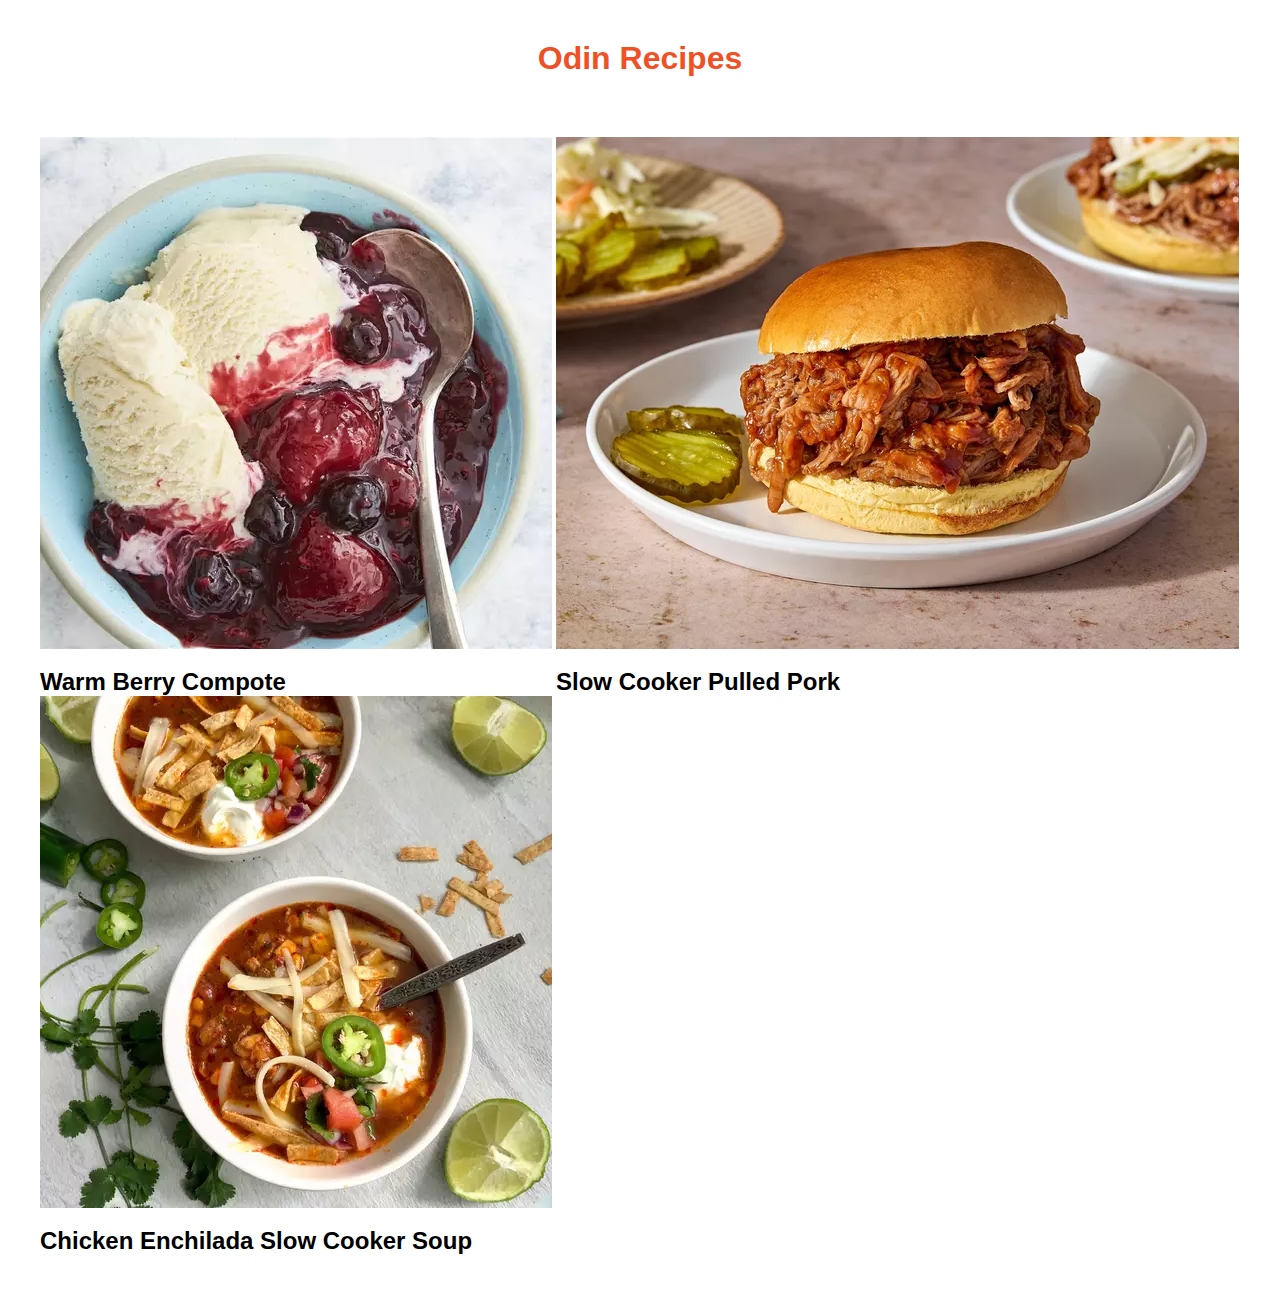
<file: index.html>
<!DOCTYPE html>
<html lang="en">
<head>
    <meta charset="UTF-8">
    <meta name="viewport" content="width=device-width, initial-scale=1.0">
    <title>Odin Recipes</title>
    <link rel="stylesheet" href="./recipes/styles.css">
</head>
<body>
    <div class = "title-container">
        <h1 class="title">Odin Recipes</h1></a>
    </div>
    <div class="recipes-container">    
        <a class="item-list berry" href="./recipes/berry-compote.html">
            <div class="img-placeholder">
                <img class="recipe-img" src="./images/warm-berry-compote.webp" alt="An image of warm berry compote">
            </div>
            <div>
                <span class="recipe-name">Warm Berry Compote</span>
            </div>
        </a>

        <a class="item-list pork" href="./recipes/slow-cooker-pulled-pork.html">
            <div class="img-placeholder">
                <img class="recipe-img" src="./images/slow-cooker-pulled-pork.webp" alt="An image of slow cooker pork">
            </div>
            <div>
                <span class="recipe-name">Slow Cooker Pulled Pork</span>
            </div>
        </a>
        
        <a class="item-list chicken" href="./recipes/chicken-enchilada-slow-cooker-soup.html">
            <div class="img-placeholder">
                <img class="recipe-img" src="./images/chicken-enchilada-slow-cooker-soup.webp" alt="An image of chicken enchilada slow cooker soup">
            </div>
            <div>
                <span class="recipe-name">Chicken Enchilada Slow Cooker Soup</span>
            </div>
        </a>
    </div>
</body>
</html>
</file>
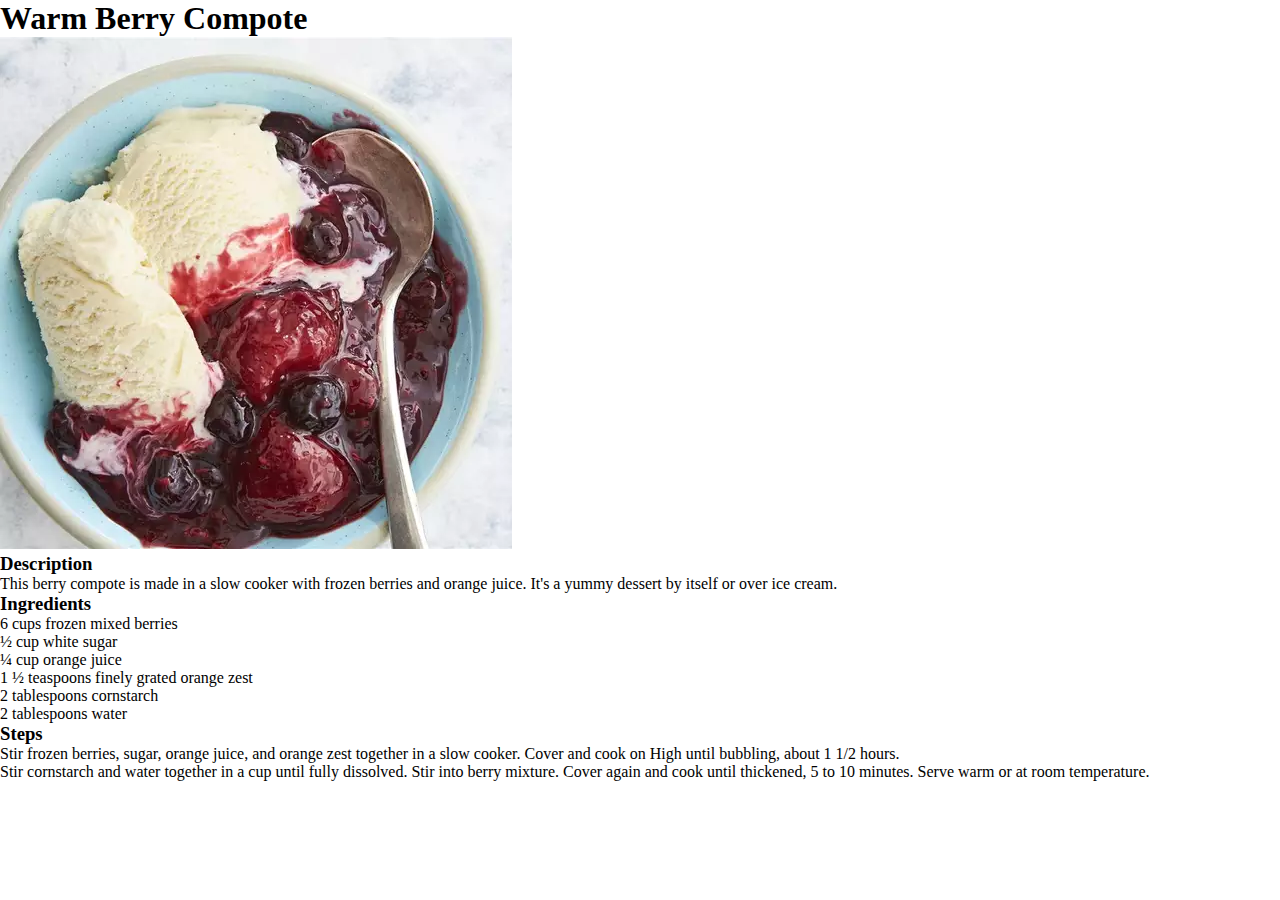
<file: recipes/berry-compote.html>
<!DOCTYPE html>
<html lang="en">
<head>
    <meta charset="UTF-8">
    <meta name="viewport" content="width=device-width, initial-scale=1.0">
    <title>Warm Berry Compote</title>
    <link rel="stylesheet" href="styles.css">
</head>
<body>
    <h1>Warm Berry Compote</h1>

    <img src="../images/warm-berry-compote.webp" 
    alt="An image of warm berry compote">

    <h3>Description</h3>

    <p>This berry compote is made in a slow cooker with frozen berries and orange juice. It's a yummy dessert by itself or over ice cream.</p>

    <h3>Ingredients</h3>

    <ul>
        <li>6 cups frozen mixed berries</li>
        <li>½ cup white sugar</li>
        <li>¼ cup orange juice</li>
        <li>1 ½ teaspoons finely grated orange zest</li>
        <li>2 tablespoons cornstarch</li>
        <li>2 tablespoons water</li>
    </ul>

    <h3>Steps</h3>
        
    <ol>
        <li>Stir frozen berries, sugar, orange juice, and orange zest together in a slow cooker. Cover and cook on High until bubbling, about 1 1/2 hours.</li>
        <li>Stir cornstarch and water together in a cup until fully dissolved. Stir into berry mixture. Cover again and cook until thickened, 5 to 10 minutes. Serve warm or at room temperature.</li>
    </ol>
</body>
</html>
</file>
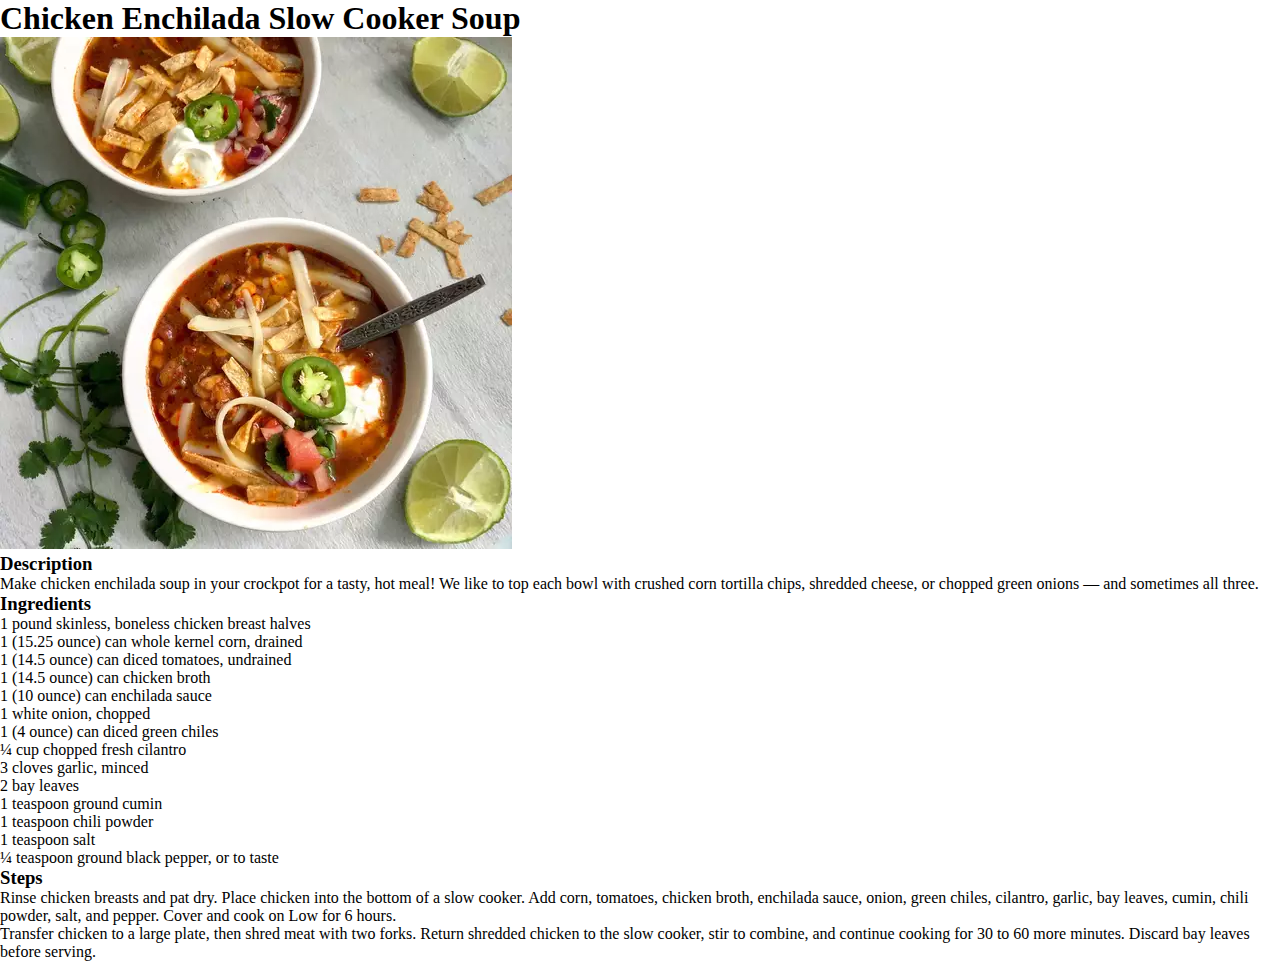
<file: recipes/chicken-enchilada-slow-cooker-soup.html>
<!DOCTYPE html>
<html lang="en">
<head>
    <meta charset="UTF-8">
    <meta name="viewport" content="width=device-width, initial-scale=1.0">
    <title>Chicken Enchilada Slow Cooker Soup</title>
    <link rel="stylesheet" href="styles.css">
</head>
<body>
    <h1>Chicken Enchilada Slow Cooker Soup</h1>

    <img src="../images/chicken-enchilada-slow-cooker-soup.webp" 
    alt="An image of chicken enchilada slow cooker soup">

    <h3>Description</h3>

    <p>Make chicken enchilada soup in your crockpot for a tasty, hot meal! We like to top each bowl with crushed corn tortilla chips, shredded cheese, or chopped green onions — and sometimes all three.</p>

    <h3>Ingredients</h3>

    <ul>
        <li>1 pound skinless, boneless chicken breast halves</li>
        <li>1 (15.25 ounce) can whole kernel corn, drained</li>
        <li>1 (14.5 ounce) can diced tomatoes, undrained</li>
        <li>1 (14.5 ounce) can chicken broth</li>
        <li>1 (10 ounce) can enchilada sauce</li>
        <li>1 white onion, chopped</li>
        <li>1 (4 ounce) can diced green chiles</li>
        <li>¼ cup chopped fresh cilantro</li>
        <li>3 cloves garlic, minced</li>
        <li>2 bay leaves</li>
        <li>1 teaspoon ground cumin</li>
        <li>1 teaspoon chili powder</li>
        <li>1 teaspoon salt</li>
        <li>¼ teaspoon ground black pepper, or to taste</li>
    </ul>

    <h3>Steps</h3>
        
    <ol>
        <li>Rinse chicken breasts and pat dry. Place chicken into the bottom of a slow cooker. Add corn, tomatoes, chicken broth, enchilada sauce, onion, green chiles, cilantro, garlic, bay leaves, cumin, chili powder, salt, and pepper. Cover and cook on Low for 6 hours.</li>
        <li>Transfer chicken to a large plate, then shred meat with two forks. Return shredded chicken to the slow cooker, stir to combine, and continue cooking for 30 to 60 more minutes. Discard bay leaves before serving.</li>
    </ol>
</body>
</html>
</file>
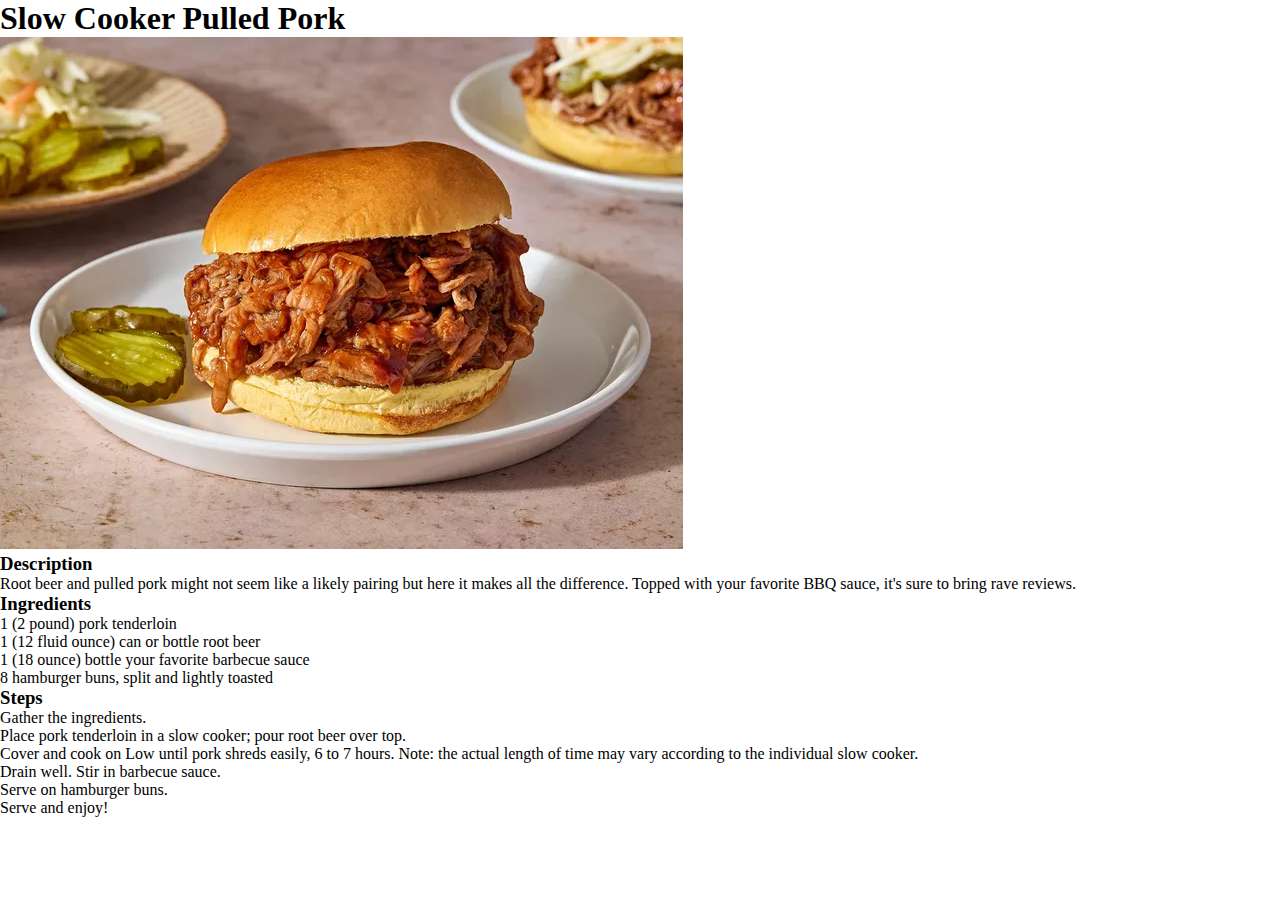
<file: recipes/slow-cooker-pulled-pork.html>
<!DOCTYPE html>
<html lang="en">
<head>
    <meta charset="UTF-8">
    <meta name="viewport" content="width=device-width, initial-scale=1.0">
    <title>Slow Cooker Pulled Pork</title>
    <link rel="stylesheet" href="styles.css">
</head>
<body>
    <h1>Slow Cooker Pulled Pork</h1>

    <img src="../images/slow-cooker-pulled-pork.webp" 
    alt="An image of warm berry compote">

    <h3>Description</h3>

    <p>Root beer and pulled pork might not seem like a likely pairing but here it makes all the difference. Topped with your favorite BBQ sauce, it's sure to bring rave reviews.</p>

    <h3>Ingredients</h3>

    <ul>
        <li>1 (2 pound) pork tenderloin</li>
        <li>1 (12 fluid ounce) can or bottle root beer</li>
        <li>1 (18 ounce) bottle your favorite barbecue sauce</li>
        <li>8 hamburger buns, split and lightly toasted</li>
    </ul>

    <h3>Steps</h3>
        
    <ol>
        <li>Gather the ingredients.</li>
        <li>Place pork tenderloin in a slow cooker; pour root beer over top.</li>
        <li>Cover and cook on Low until pork shreds easily, 6 to 7 hours. Note: the actual length of time may vary according to the individual slow cooker.</li>
        <li>Drain well. Stir in barbecue sauce.</li>
        <li>Serve on hamburger buns.</li>
        <li>Serve and enjoy!</li>
    </ol>
</body>
</html>
</file>
<file: recipes/styles.css>
* {
    padding: 0;
    margin: 0;
    box-sizing: border-box;
}

.title {
    color: #f15025;
    font-family: Verdana, Geneva, Tahoma, sans-serif;
    text-align: center;
    padding: 20px  ;
    margin: 20px;
}

.recipes-container {
    margin: 40px 40px;
}

.item-list {
    display: inline-block;
    text-decoration: none;
}


.recipe-img {
    margin-bottom: 15px;
}

.recipe-name {
    color: black;
    font-size: 24px;
    font-weight: bold;
    font-family: 'Segoe UI', Tahoma, Geneva, Verdana, sans-serif;
}
</file>
